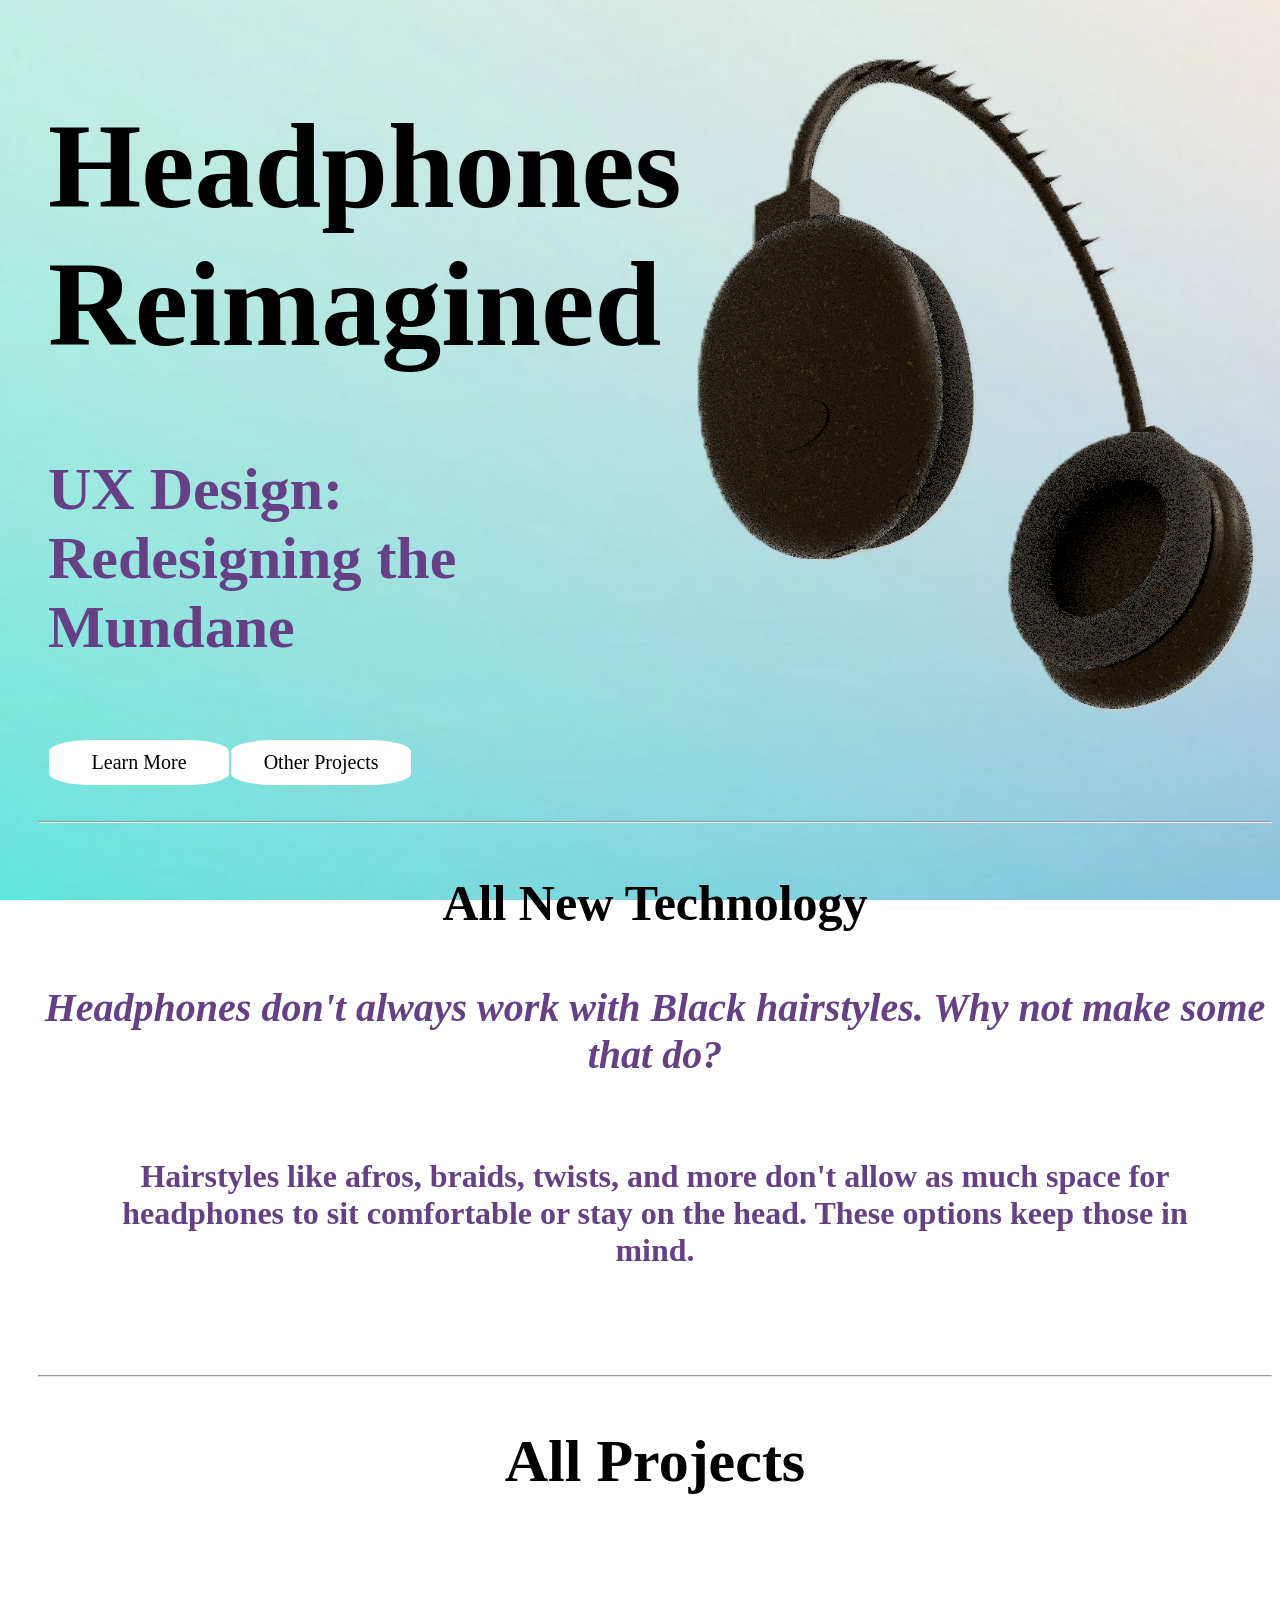
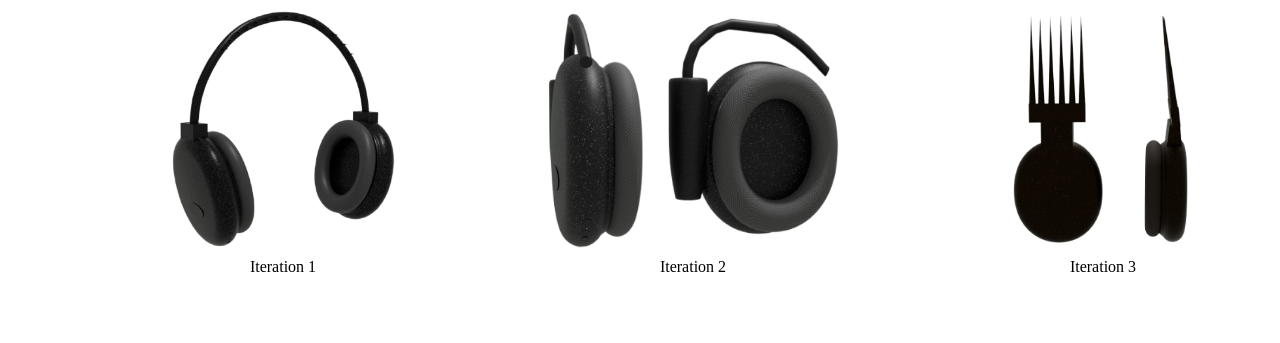
<file: IPFinal/index.html>
<!DOCTYPE html>
<html lang="en">
    <head>
        <meta charset="UTF-8">
        <meta name="viewport" content="width=device-width, initial-scale=1.0">
        <title>Headphones</title>
        <link rel="stylesheet" href="headphones.css">
    </head>

    <body id="home">
        <!-- maybe a welcome instead? -->
        <div class="open">
            <div class="words">
                <h1 id="heading">Headphones Reimagined</h1> 
                <h3 id="slogan">UX Design: Redesigning the Mundane</h3>
                <br>
                <div class="buttons">
                    <a id="buttons" href="it1.html"><div class="button"> Learn More </div></a>
                    <a id="buttons" href="#allProjects"><div class="button">Other Projects</div></a>
                </div>
            </div>
            <img src="front.png">
        </div>
        <br>
        <hr>
        <div id="info">
            <h2 style="font-size: 50px; padding: 10px; text-align: center;">All New Technology</h2>
            <i><h3 style="text-align: center; font-size: 40px; color:#654085;">Headphones don't always work with Black hairstyles. Why not make some that do?</h3></i>
            <h3 style="text-align: center; font-size: 32px; color:#654085; margin: 80px; text-align: center;">Hairstyles like afros, braids, twists, and more don't allow as much space for headphones to sit comfortable or stay on the head. These options keep those in mind.</h3>
        </div>
        <br>
        <hr>
        <div id="allProjects">
            <h2>All Projects</h2>
            <div class="productIcons">
                <div class="product">
                    <a href="it1.html"><img src="band3.png"></a>
                    <br>
                    <a href="it1.html">Iteration 1</a>
                </div>
                <div class="product">
                    <a href="it2.html"><img src="over1.png"></a>
                    <br>
                    <a href="it2.html">Iteration 2</a>
                </div>
                <div class="product">
                    <a href="it3.html"> <img src="comb1.png"></a>
                    <br>
                    <a href="it3.html">Iteration 3</a>
                </div>
            </div>
        </div>

    </body>
</html>
</file>
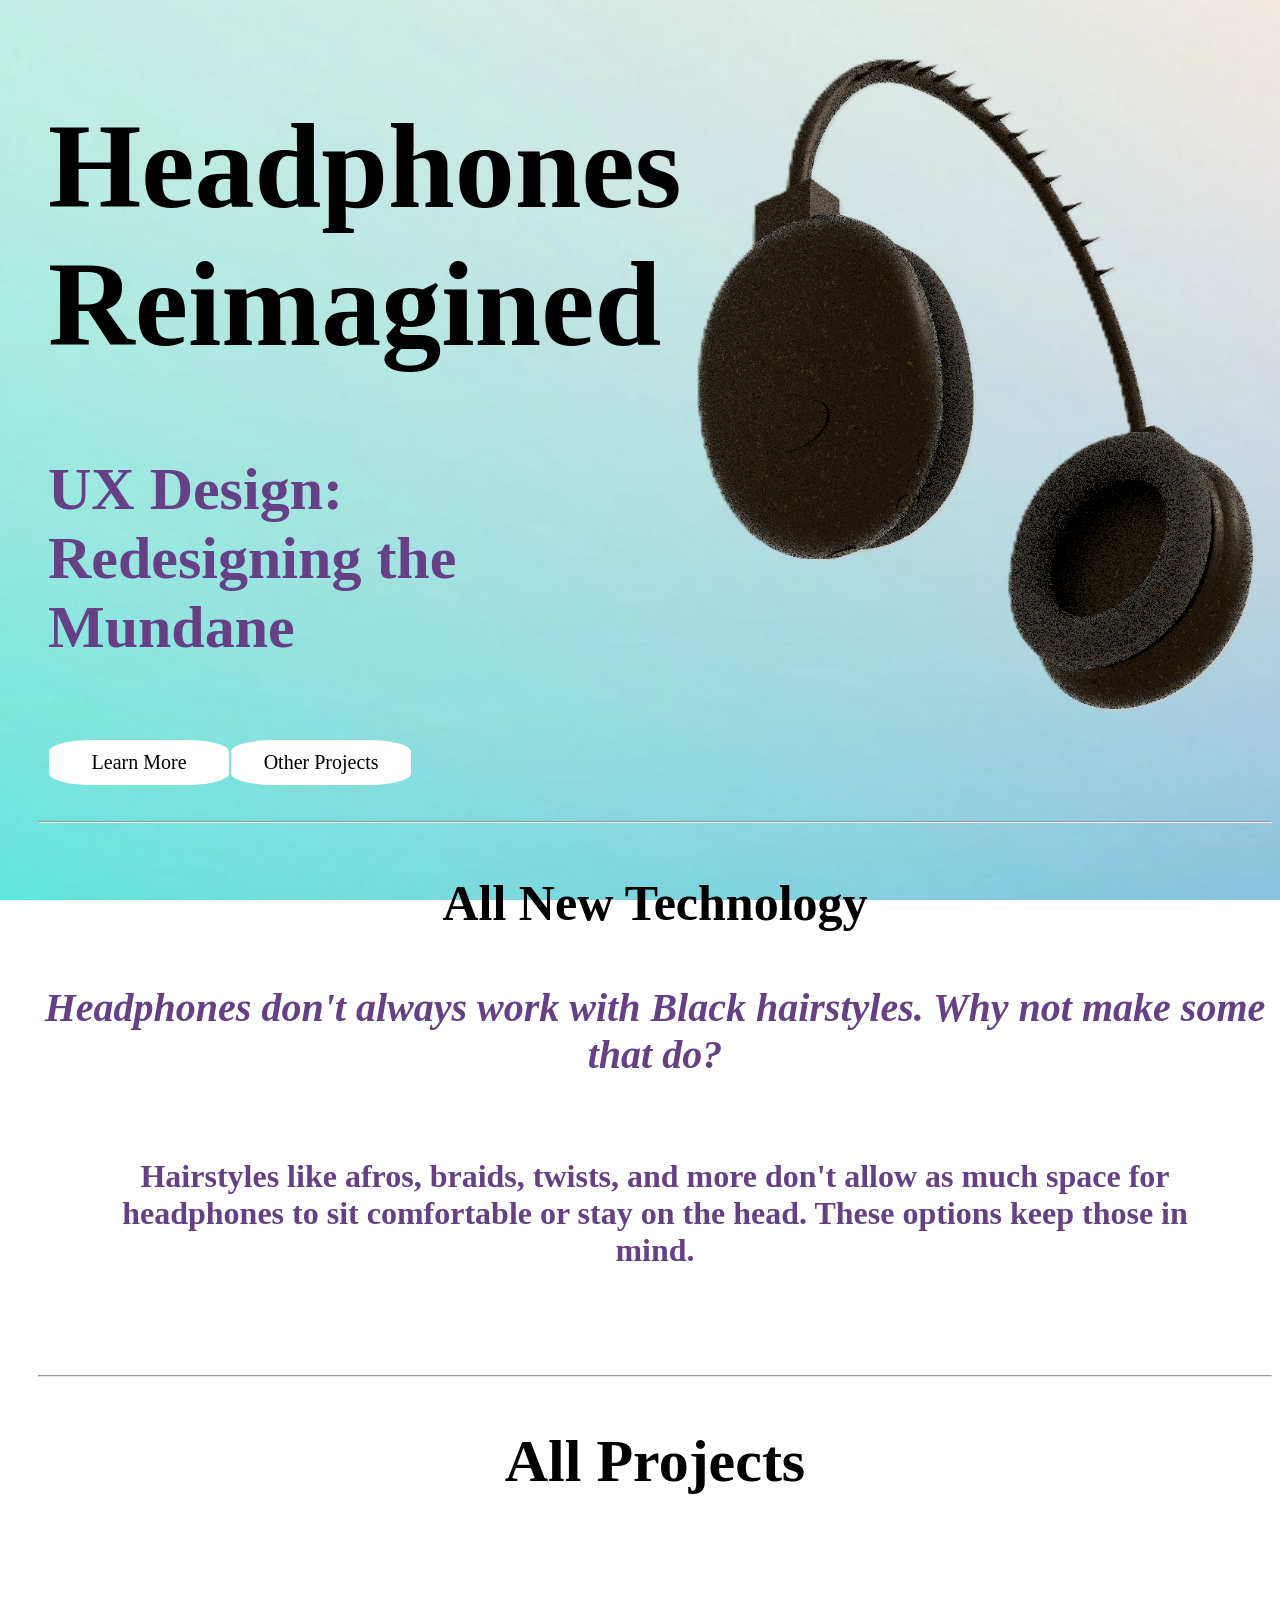
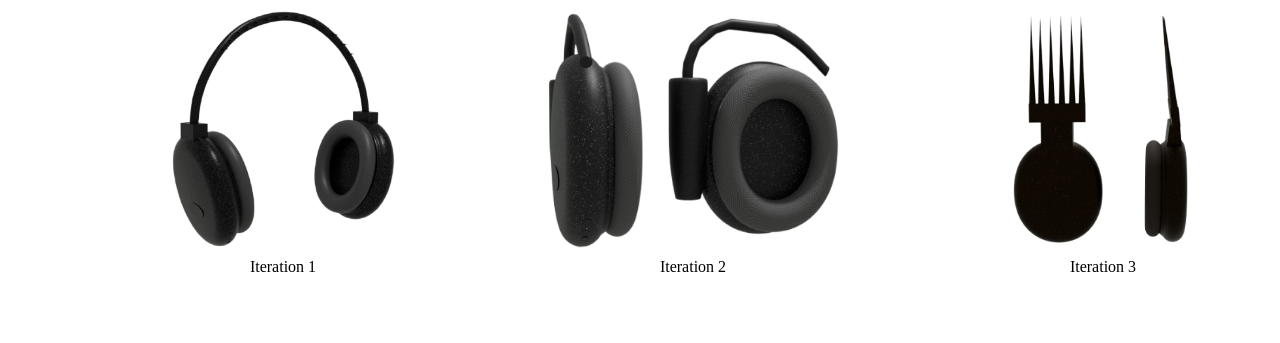
<file: IPFinal/headphones.html>
<!DOCTYPE html>
<html lang="en">
    <head>
        <meta charset="UTF-8">
        <meta name="viewport" content="width=device-width, initial-scale=1.0">
        <title>Headphones</title>
        <link rel="stylesheet" href="headphones.css">
    </head>

    <body id="home">
        <!-- maybe a welcome instead? -->
        <div class="open">
            <div class="words">
                <h1 id="heading">Headphones Reimagined</h1> 
                <h3 id="slogan">UX Design: Redesigning the Mundane</h3>
                <br>
                <div class="buttons">
                    <a id="buttons" href="it1.html"><div class="button"> Learn More </div></a>
                    <a id="buttons" href="#allProjects"><div class="button">Other Projects</div></a>
                </div>
            </div>
            <img src="front.png">
        </div>
        <br>
        <hr>
        <div id="info">
            <h2 style="font-size: 50px; padding: 10px; text-align: center;">All New Technology</h2>
            <i><h3 style="text-align: center; font-size: 40px; color:#654085;">Headphones don't always work with Black hairstyles. Why not make some that do?</h3></i>
            <h3 style="text-align: center; font-size: 32px; color:#654085; margin: 80px; text-align: center;">Hairstyles like afros, braids, twists, and more don't allow as much space for headphones to sit comfortable or stay on the head. These options keep those in mind.</h3>
        </div>
        <br>
        <hr>
        <div id="allProjects">
            <h2>All Projects</h2>
            <div class="productIcons">
                <div class="product">
                    <a href="it1.html"><img src="band3.png"></a>
                    <br>
                    <a href="it1.html">Iteration 1</a>
                </div>
                <div class="product">
                    <a href="it2.html"><img src="over1.png"></a>
                    <br>
                    <a href="it2.html">Iteration 2</a>
                </div>
                <div class="product">
                    <a href="it3.html"> <img src="comb1.png"></a>
                    <br>
                    <a href="it3.html">Iteration 3</a>
                </div>
            </div>
        </div>

    </body>
</html>
</file>
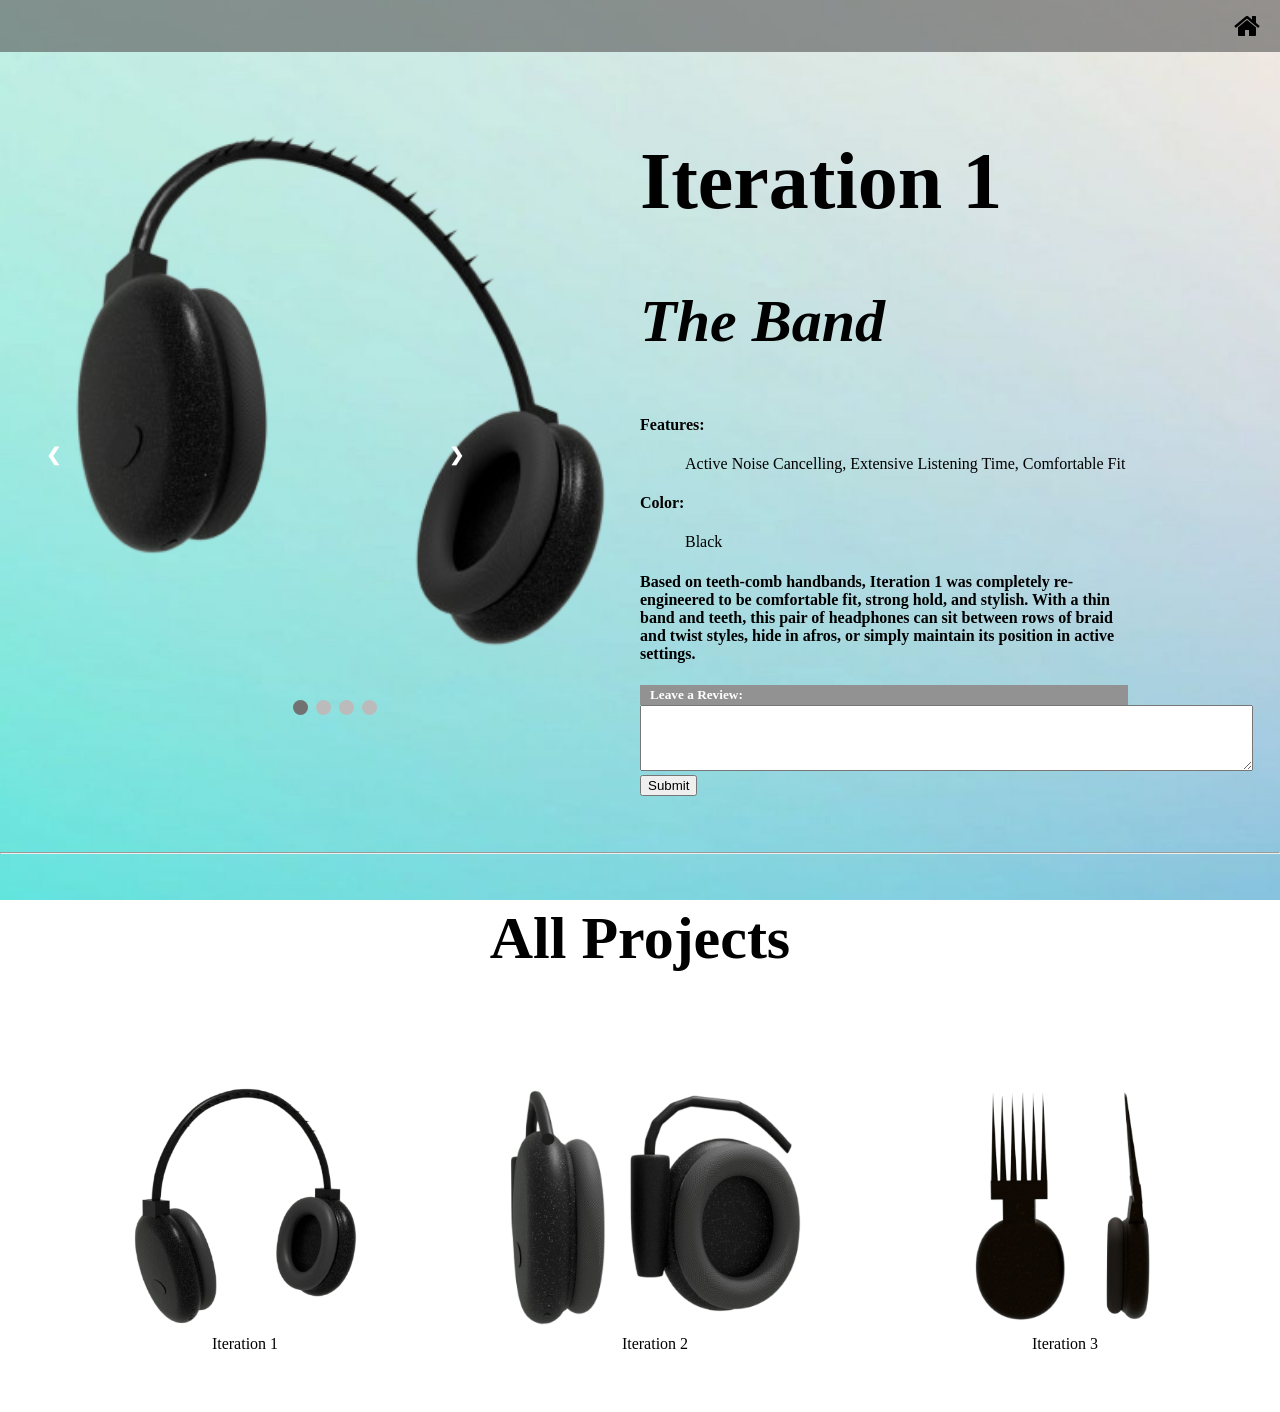
<file: IPFinal/it1.html>
<!-- References:
    slideshow - https://www.w3schools.com/howto/howto_js_slideshow.asp -->

<!DOCTYPE html>
<html lang="en">
    <head>
        <meta charset="UTF-8">
        <meta name="viewport" content="width=device-width, initial-scale=1.0">
        <link rel="stylesheet" href="https://cdnjs.cloudflare.com/ajax/libs/font-awesome/4.7.0/css/font-awesome.min.css">
        <title>Iteration 1</title>
        <link rel="stylesheet" href="headphones.css">
    </head>

    <body id="it1">
        <div class="navigation">
            <a href="index.html"><i class="fa fa-home" style="font-size: 28px;"></i></a>
        </div>
        <div class="heading">
            <div>
                <div class="slideshow">
                    <div class="mySlides fade">
                        <img src="band1.png">
                    </div>
                    <div class="mySlides fade">
                        <img src="band2.png">
                    </div>
                    <div class="mySlides fade">
                        <img src="band3.png">
                    </div>
                    <div class="mySlides fade">
                        <img src="IFront2.png">
                    </div>

                    <a class="prev" onclick="plusSlides(-1)"> &#10094;</a>
                    <a class="next" onclick="plusSlides(1)"> &#10095;</a>
                </div>
                <br>
                <div style="text-align:center">
                    <span class="dot" onclick="currentSlide(1)"></span>
                    <span class="dot" onclick="currentSlide(2)"></span>
                    <span class="dot" onclick="currentSlide(3)"></span>
                    <span class="dot" onclick="currentSlide(4)"></span>
                </div>
            </div>
            <br>
            <div>
                <h1>Iteration 1</h1> 
                <b><i><h3>The Band</h3></i></b>
                <h4>Features:</h4>
                <p style="padding-left: 45px;">Active Noise Cancelling, Extensive Listening Time, Comfortable Fit</p>
               <h4>Color: </h4>
               <p style="padding-left: 45px;">Black</p>
                <h4>Based on teeth-comb handbands, Iteration 1 was completely re-engineered to be comfortable fit, strong hold, and stylish. With a thin band
                     and teeth, this pair of headphones can sit between rows of braid and twist styles, hide in afros, or simply maintain its position in active settings.</h4>
                <div class="review">
                    <div class="top">
                        <h5>Leave a Review:</h5>
                    </div>
                    <form  enctype="multipart/form-data">
                        <textarea rows="4" cols="74"></textarea>
                        <button type="submit" onclick="alert('Review Submitted!')">Submit</button>
                    </form>
                </div>
            </div>
        </div>
        <br>
        <hr>

        <div id="allProjects">
            <h2>All Projects</h2>
            <div class="productIcons">
                <div class="product">
                    <a href="#"><img src="band3.png"></a>
                    <br>
                    <a href="#">Iteration 1</a>
                </div>
                <div class="product">
                    <a href="it2.html"><img src="over1.png"></a>
                    <br>
                    <a href="it2.html">Iteration 2</a>
                </div>
                <div class="product">
                    <a href="it3.html"> <img src="comb1.png"></a>
                    <br>
                    <a href="it3.html">Iteration 3</a>
                </div>
            </div>
        </div>

        <script>
            let slideIndex = 1;
            showSlides(slideIndex);

            function plusSlides(n) {
            showSlides(slideIndex += n);
            }

            function currentSlide(n) {
            showSlides(slideIndex = n);
            }

            function showSlides(n) {
            let i;
            let slides = document.getElementsByClassName("mySlides");
            let dots = document.getElementsByClassName("dot");
            if (n > slides.length) {slideIndex = 1}    
            if (n < 1) {slideIndex = slides.length}
            for (i = 0; i < slides.length; i++) {
                slides[i].style.display = "none";  
            }
            for (i = 0; i < dots.length; i++) {
                dots[i].className = dots[i].className.replace(" active", "");
            }
            slides[slideIndex-1].style.display = "block";  
            dots[slideIndex-1].className += " active";
            }
        </script>
    </body>

</html>
</file>
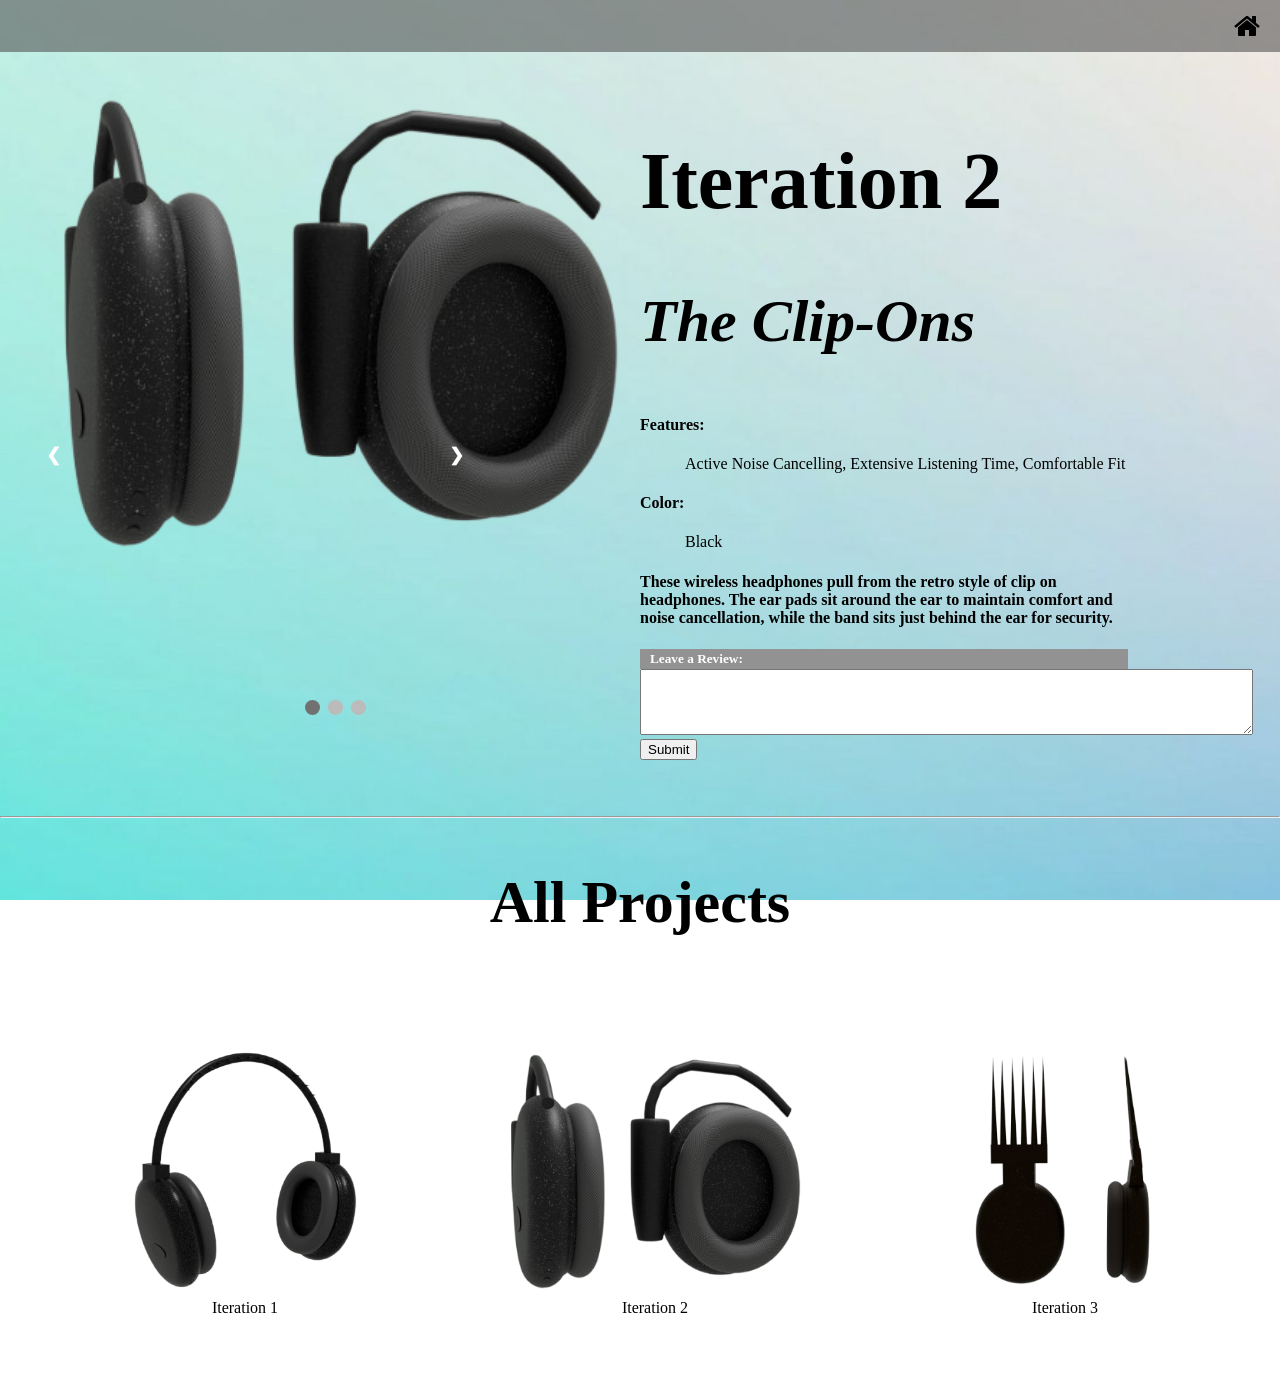
<file: IPFinal/it2.html>
<!-- References:
    slideshow - https://www.w3schools.com/howto/howto_js_slideshow.asp -->

<!DOCTYPE html>
<html lang="en">
    <head>
        <meta charset="UTF-8">
        <meta name="viewport" content="width=device-width, initial-scale=1.0">
        <link rel="stylesheet" href="https://cdnjs.cloudflare.com/ajax/libs/font-awesome/4.7.0/css/font-awesome.min.css">
        <title>Iteration 1</title>
        <link rel="stylesheet" href="headphones.css">
    </head>

    <body id="it1">
        <div class="navigation">
            <a href="index.html"><i class="fa fa-home" style="font-size: 28px;"></i></a>
        </div>
        <div class="heading">
            <div>
                <div class="slideshow">
                    <div class="mySlides fade">
                        <img src="over1.png">
                    </div>
                    <div class="mySlides fade">
                        <img src="over3.png">
                    </div>
                    <div class="mySlides fade">
                        <img src="over2.png">
                    </div>
                    

                    <a class="prev" onclick="plusSlides(-1)"> &#10094;</a>
                    <a class="next" onclick="plusSlides(1)"> &#10095;</a>
                </div>
                <br>
                <div style="text-align:center">
                    <span class="dot" onclick="currentSlide(1)"></span>
                    <span class="dot" onclick="currentSlide(2)"></span>
                    <span class="dot" onclick="currentSlide(3)"></span>
                </div>
            </div>
            <br>
            <div>
                <h1>Iteration 2</h1> 
                <b><i><h3>The Clip-Ons</h3></i></b>
                <h4>Features:</h4>
                <p style="padding-left: 45px;">Active Noise Cancelling, Extensive Listening Time, Comfortable Fit</p>
                <h4>Color: </h4>
               <p style="padding-left: 45px;">Black</p>
                <h4>These wireless headphones pull from the retro style of clip on headphones. The ear pads sit around the ear to maintain comfort
                    and noise cancellation, while the band sits just behind the ear for security.
                </h4>
                <div class="review">
                    <div class="top">
                        <h5>Leave a Review:</h5>
                    </div>
                    <form  enctype="multipart/form-data">
                        <textarea rows="4" cols="74"></textarea>
                        <button type="submit" onclick="alert('Review Submitted!')">Submit</button>
                    </form>
                </div>
            </div>
        </div>
        <br>
        <hr>
        <div id="allProjects">
            <h2>All Projects</h2>
            <div class="productIcons">
                <div class="product">
                    <a href="it1.html"><img src="band3.png"></a>
                    <br>
                    <a href="it1.html">Iteration 1</a>
                </div>
                <div class="product">
                    <a href="#"><img src="over1.png"></a>
                    <br>
                    <a href="#">Iteration 2</a>
                </div>
                <div class="product">
                    <a href="it3.html"> <img src="comb1.png"></a>
                    <br>
                    <a href="it3.html">Iteration 3</a>
                </div>
            </div>
        </div>

        <script>
            let slideIndex = 1;
            showSlides(slideIndex);

            function plusSlides(n) {
            showSlides(slideIndex += n);
            }

            function currentSlide(n) {
            showSlides(slideIndex = n);
            }

            function showSlides(n) {
            let i;
            let slides = document.getElementsByClassName("mySlides");
            let dots = document.getElementsByClassName("dot");
            if (n > slides.length) {slideIndex = 1}    
            if (n < 1) {slideIndex = slides.length}
            for (i = 0; i < slides.length; i++) {
                slides[i].style.display = "none";  
            }
            for (i = 0; i < dots.length; i++) {
                dots[i].className = dots[i].className.replace(" active", "");
            }
            slides[slideIndex-1].style.display = "block";  
            dots[slideIndex-1].className += " active";
            }
        </script>
    </body>

</html>
</file>
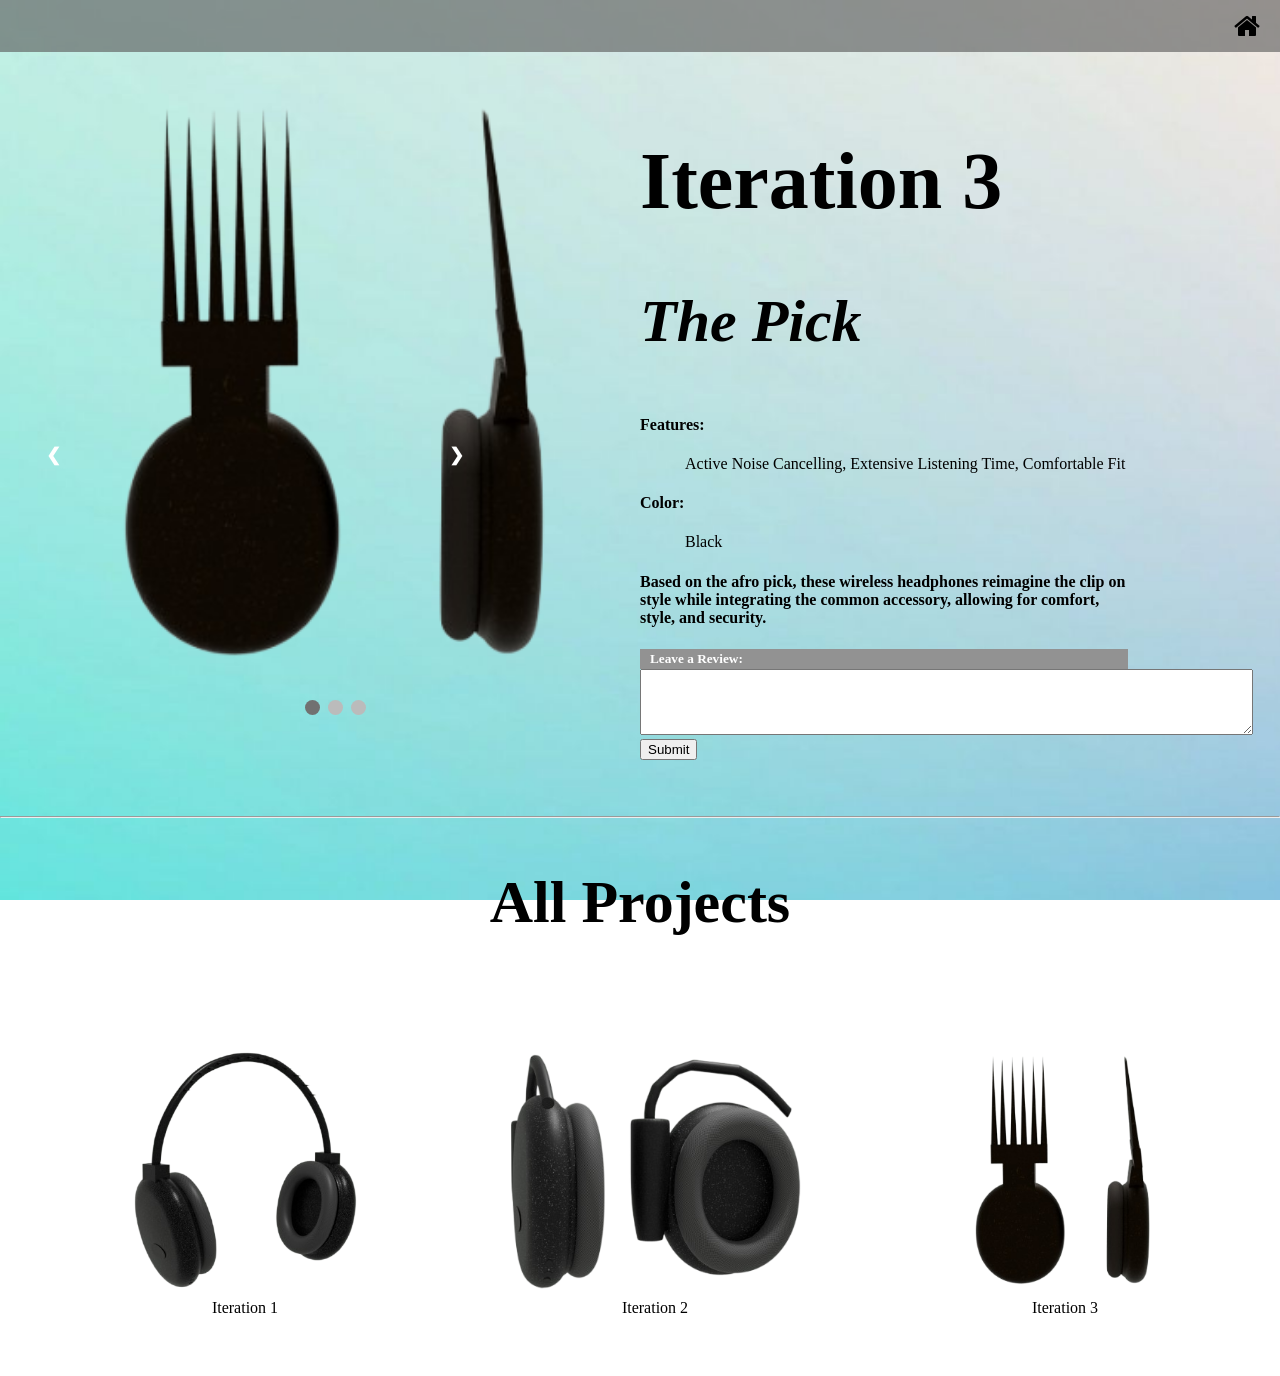
<file: IPFinal/it3.html>
<!-- References:
    slideshow - https://www.w3schools.com/howto/howto_js_slideshow.asp -->

<!DOCTYPE html>
<html lang="en">
    <head>
        <meta charset="UTF-8">
        <meta name="viewport" content="width=device-width, initial-scale=1.0">
        <link rel="stylesheet" href="https://cdnjs.cloudflare.com/ajax/libs/font-awesome/4.7.0/css/font-awesome.min.css">
        <title>Iteration 1</title>
        <link rel="stylesheet" href="headphones.css">
    </head>

    <body id="it1">
        <div class="navigation">
            <a href="index.html"><i class="fa fa-home" style="font-size: 28px;"></i></a>
        </div>
        <div class="heading">
            <div>
                <div class="slideshow">
                    <div class="mySlides fade">
                        <img src="comb1.png">
                    </div>
                    <div class="mySlides fade">
                        <img src="comb2.png">
                    </div>
                    <div class="mySlides fade">
                        <img src="comb3.png">
                    </div>

                    <a class="prev" onclick="plusSlides(-1)"> &#10094;</a>
                    <a class="next" onclick="plusSlides(1)"> &#10095;</a>
                </div>
                <br>
                <div style="text-align:center">
                    <span class="dot" onclick="currentSlide(1)"></span>
                    <span class="dot" onclick="currentSlide(2)"></span>
                    <span class="dot" onclick="currentSlide(3)"></span>
                </div>
            </div>
            <br>
            <div>
                <h1>Iteration 3</h1> 
                <b><i><h3>The Pick</h3></i></b>
                <h4>Features:</h4>
                <p style="padding-left: 45px;">Active Noise Cancelling, Extensive Listening Time, Comfortable Fit</p>
                <h4>Color: </h4>
               <p style="padding-left: 45px;">Black</p>
                <h4>Based on the afro pick, these wireless headphones reimagine the clip on style while integrating
                    the common accessory, allowing for comfort, style, and security.</h4>
                <div class="review">
                    <div class="top">
                        <h5>Leave a Review:</h5>
                    </div>
                    <form  enctype="multipart/form-data">
                        <textarea rows="4" cols="74"></textarea>
                        <button type="submit" onclick="alert('Review Submitted!')">Submit</button>
                    </form>
                </div>
            </div>
        </div>
        <br>
        <hr>
        <div id="allProjects">
            <h2>All Projects</h2>
            <div class="productIcons">
                <div class="product">
                    <a href="it1.html"><img src="band3.png"></a>
                    <br>
                    <a href="it1.html">Iteration 1</a>
                </div>
                <div class="product">
                    <a href="it2.html"><img src="over1.png"></a>
                    <br>
                    <a href="it2.html">Iteration 2</a>
                </div>
                <div class="product">
                    <a href="#"> <img src="comb1.png"></a>
                    <br>
                    <a href="#">Iteration 3</a>
                </div>
            </div>
        </div>
        <script>
            let slideIndex = 1;
            showSlides(slideIndex);

            function plusSlides(n) {
            showSlides(slideIndex += n);
            }

            function currentSlide(n) {
            showSlides(slideIndex = n);
            }

            function showSlides(n) {
            let i;
            let slides = document.getElementsByClassName("mySlides");
            let dots = document.getElementsByClassName("dot");
            if (n > slides.length) {slideIndex = 1}    
            if (n < 1) {slideIndex = slides.length}
            for (i = 0; i < slides.length; i++) {
                slides[i].style.display = "none";  
            }
            for (i = 0; i < dots.length; i++) {
                dots[i].className = dots[i].className.replace(" active", "");
            }
            slides[slideIndex-1].style.display = "block";  
            dots[slideIndex-1].className += " active";
            }
        </script>
    </body>

</html>
</file>
<file: IPFinal/headphones.css>
#home, #it1, #it2, #it3 {
    background-image: url('backGradient.jpg');
    /* background-repeat: no-repeat; */
    background-attachment: fixed;
    background-size: cover;
}
#home {
    padding-left: 30px;
}
#allProjects{
    text-align: center;
}

.navigation {
        background-color: rgba(90, 90, 90, 0.619);
        padding-right: 20px;
        padding-top: 12px;
        height: 40px;
        text-align: right;
        position: sticky;
        top: 0;
        a {
            text-decoration: none;
            font-size: 20px;
        }
        a:active{
            color: #b4dbcb;
        }
        a:visited {
            color: #000336;
        }
        a:hover {
            color: #654085;
        }
        a:link{
            color: black;
        }
    }

#it1 {
    padding: 0px;
    margin: 0;
    
    .heading {
        padding: 30px;
        display: grid;
        grid-template-columns: 50% 0% 40%;
        h1{
            font-size: 80px;
        }
        h3{
            font-size: 60px;
        }
        /* img {
            width: 1000px;
            padding: 1;
            margin: auto;
        } */
         .slideShow {
        max-width: 700px;
        position: relative;
        margin: auto;
    }
    .mySlides {
        display: none;
        img {
            width: 600px;
            max-height: 600px;
            margin: auto;
            margin-left: 10px;
            object-fit: contain;
        }
        height: 600px;
    }
    .prev, .next {
    cursor: pointer;
    position: absolute;
    top: 50%;
    width: auto;
    margin-top: -22px;
    margin-right: 800px;
    padding: 16px;
    color: white;
    font-weight: bold;
    font-size: 18px;
    transition: 0.6s ease;
    border-radius: 0 3px 3px 0;
    user-select: none;
    }
    .next {
    right: 0;
    border-radius: 3px 0 0 3px;
    }
    .prev:hover, .next:hover {
    background-color: rgba(0,0,0,0.8);
    }
    .dot {
        cursor: pointer;
        height: 15px;
        width: 15px;
        margin: 0 2px;
        background-color: #bbb;
        border-radius: 50%;
        display: inline-block;
        transition: background-color 0.6s ease;
    }

    .active, .dot:hover {
        background-color: #717171;
    }
    .fade {
        animation-name: fade;
        animation-duration: 1.5s;
    }
    @keyframes fade {
        from {opacity: .4}
        to {opacity: 1}
        }
    }
}



#buttons {
    color: black;
    text-decoration: none;
    font-size: 20px;
}
.button {
    background-color: white;
    width: 180px;
    height: 45px;
    padding: 2;
    text-align: center;
    margin: auto;
    align-content: center;
    border-radius: 25%;
}
.button:hover {
    background-color: whitesmoke;
    color: black;
    opacity: 80%;
}
.buttons {
    display: grid;
    grid-template-columns: 30% 30%;
}

.productIcons {
    display: grid;
    grid-template-columns: repeat(3, auto);
    padding: 40px;
    .product {
        background-color: white;
        width: 410px;
        height: 310px;
        align-content: center;
        img{
            object-fit: cover;
            height: 250px;
        }
        text-align: center;
        a { 
            text-decoration: none;
            color: black;
        }
        a:hover {
            text-decoration: none;
            color: blue;
        }
    }
    .product:hover{
        transform: scale(1.05);
        opacity: 80%;
    }
}

.open {
    display: grid;
    grid-template-columns: 50% 50%;
    margin: auto;
    padding: 10px;
    .words {
        h1 {
            font-size: 120px;
        }
        h3 {
            font-size: 60px;
            color: #654085;
        }
    }
    img {
        width: 600px;
        object-fit: contain;
        margin-right: 20px;
        padding-left: 20px;
        margin-top: 20px;
    }
}

.review {
    .top{
        background-color: rgb(146, 146, 146);
        padding: 0;
        height: 20px;
        h5 {
            color: white;
            padding-left: 10px;
            padding-top: 2px;
        }
    }
}

#allProjects h2 {
    font-size: 60px;

}
</file>
